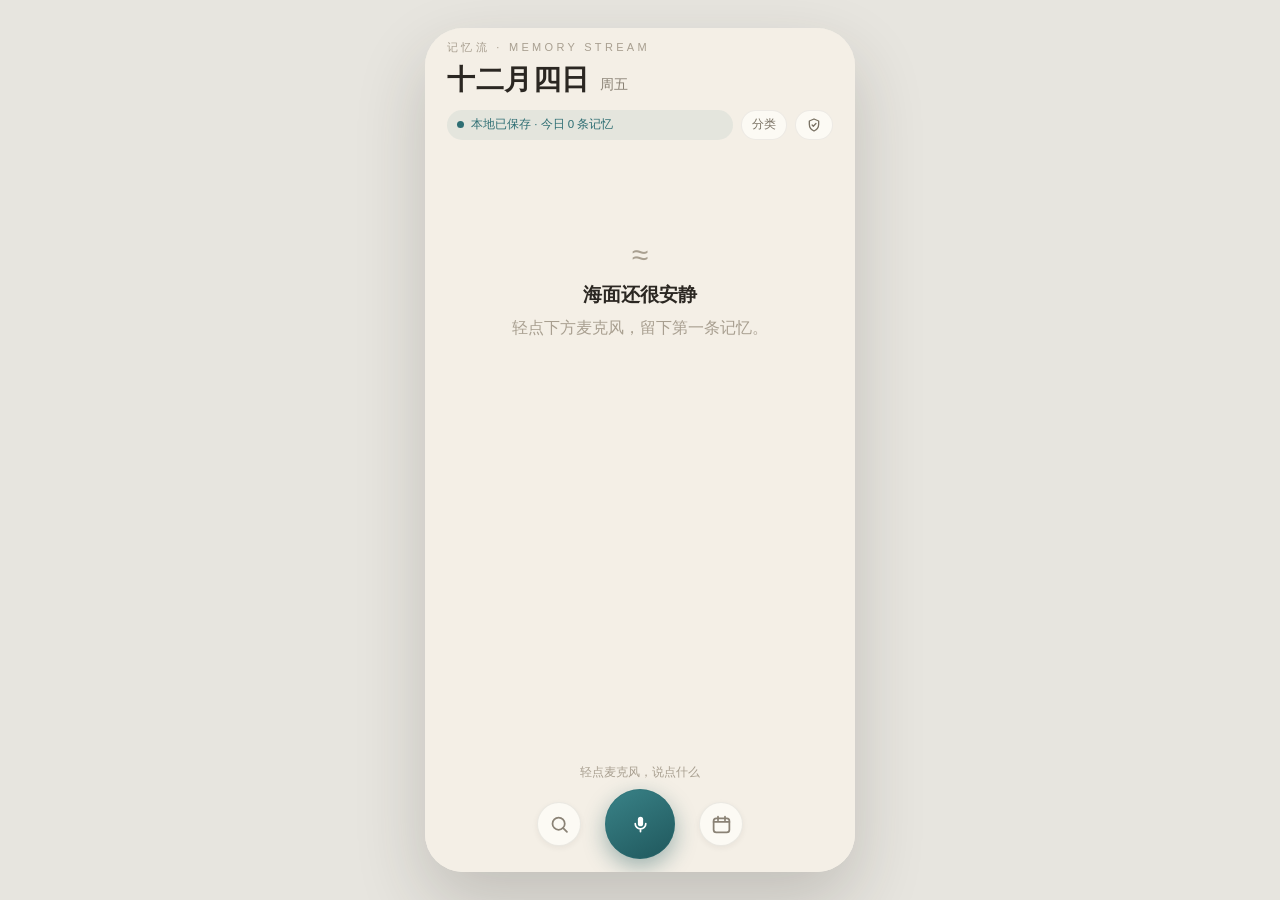
<file: index.html>
<!doctype html>
<html lang="zh-CN">
  <head>
    <meta charset="UTF-8" />
    <meta name="viewport" content="width=device-width, initial-scale=1, viewport-fit=cover" />
    <meta name="theme-color" content="#f4efe6" />
    <meta name="apple-mobile-web-app-capable" content="yes" />
    <meta name="apple-mobile-web-app-status-bar-style" content="default" />
    <meta name="apple-mobile-web-app-title" content="人生海海" />
    <meta name="format-detection" content="telephone=no" />
    <link rel="manifest" href="./manifest.webmanifest?v=1.5.7" />
    <link rel="apple-touch-icon" sizes="180x180" href="./icons/apple-touch-icon.png?v=1.5.7" />
    <link rel="icon" type="image/png" sizes="192x192" href="./icons/icon-192.png?v=1.5.7" />
    <link rel="icon" type="image/png" sizes="512x512" href="./icons/icon-512.png?v=1.5.7" />
    <link rel="stylesheet" href="./styles.css?v=1.7.3" />
    <title>人生海海 · 时间记忆流</title>
  </head>
  <body>
    <div id="app"></div>
    <div id="toast" class="toast" role="status" aria-live="polite"></div>
    <script type="module" src="./app.js?v=1.7.3"></script>
  </body>
</html>
</file>
<file: styles.css>
:root {
  color-scheme: light;
  --canvas: #e7e5df;
  --screen: #f4efe6;
  --card: #fcfaf4;
  --ink: #2b2722;
  --body: #5c5346;
  --muted: #7a7264;
  --ghost: #a89f90;
  --teal: #2e6e73;
  --teal-deep: #1f575c;
  --teal-light: #7fd4c9;
  --person: #c16a4e;
  --person-deep: #a6543a;
  --gold: #b08a3e;
  --gold-deep: #8a6b2e;
  --dark-a: #0e2a2e;
  --dark-b: #11383c;
  --dark-c: #0c262a;
  --serif: "Songti SC", "STSong", "Noto Serif SC", ui-serif, Georgia, serif;
  --sans: -apple-system, BlinkMacSystemFont, "PingFang SC", "Noto Sans SC", sans-serif;
}

* { box-sizing: border-box; }
html, body, #app { min-height: 100%; margin: 0; }
html { background: var(--canvas); -webkit-text-size-adjust: 100%; text-size-adjust: 100%; }
body {
  background: var(--canvas);
  color: var(--ink);
  font-family: var(--sans);
  -webkit-font-smoothing: antialiased;
  -webkit-tap-highlight-color: transparent;
  overscroll-behavior: none;
  overflow-wrap: break-word;
}
button, input, textarea { font: inherit; }
button { cursor: pointer; }

.app-shell {
  position: relative;
  width: min(100%, 430px);
  min-height: 100dvh;
  margin: 0 auto;
  overflow: hidden;
  background: var(--screen);
}

.screen {
  min-height: 100dvh;
  padding: calc(env(safe-area-inset-top) + 12px) 0 calc(env(safe-area-inset-bottom) + 108px);
  background: var(--screen);
}

.screen.dark {
  color: #eaf2ee;
  background: linear-gradient(170deg, var(--dark-a), var(--dark-b) 55%, var(--dark-c));
  padding-bottom: calc(env(safe-area-inset-bottom) + 28px);
}

.page-pad { padding-inline: 22px; }
.eyebrow {
  margin: 0 0 8px;
  color: var(--ghost);
  font-size: 11px;
  letter-spacing: .3em;
}
.display-title {
  margin: 0;
  font: 600 28px/1.2 var(--serif);
  letter-spacing: .02em;
}
.date-line { display: flex; align-items: baseline; gap: 10px; }
.date-line span { color: #8a8275; font-size: 14px; }
.header-actions { display: flex; gap: 8px; margin-top: 13px; }
.sync-badge, .soft-button {
  display: inline-flex;
  align-items: center;
  gap: 7px;
  min-height: 30px;
  border: 0;
  border-radius: 999px;
  padding: 5px 10px;
  color: var(--teal);
  background: rgba(46, 110, 115, .08);
  font-size: 11.5px;
  font-weight: 500;
}
.sync-badge { flex: 1; }
.sync-dot {
  width: 7px; height: 7px; border-radius: 50%;
  background: var(--teal);
  animation: pulse 2s ease-in-out infinite;
}
.soft-button {
  flex: none;
  color: var(--muted);
  background: var(--card);
  border: 1px solid rgba(43, 39, 34, .07);
}
.soft-button svg { width: 16px; height: 16px; }
.protect-button { position: relative; }
.protect-button.due::after {
  content: "";
  position: absolute;
  top: 3px; right: 3px;
  width: 7px; height: 7px;
  border: 2px solid var(--card);
  border-radius: 50%;
  background: var(--person);
}

.stream { padding-top: 20px; }
.day-label {
  margin: 14px 0 9px 26px;
  color: #8a8275;
  font-size: 12px;
  font-weight: 500;
}
.timeline {
  position: relative;
  padding-left: 18px;
}
.timeline::before {
  content: "";
  position: absolute;
  left: 5px; top: 7px; bottom: 2px;
  width: 2px;
  background: linear-gradient(rgba(46,110,115,.35), rgba(43,39,34,.06));
}
.memory-row { position: relative; margin-bottom: 14px; }
.timeline-dot {
  position: absolute;
  left: -18px; top: 17px;
  width: 11px; height: 11px;
  border: 2px solid var(--screen);
  border-radius: 50%;
  z-index: 1;
}
.memory-card {
  width: 100%;
  border: 1px solid rgba(43,39,34,.06);
  border-radius: 16px;
  padding: 13px 15px;
  text-align: left;
  color: inherit;
  background: var(--card);
  box-shadow: 0 1px 2px rgba(43,39,34,.04), 0 6px 16px rgba(43,39,34,.04);
}
.memory-card.warn { border-color: rgba(193,106,78,.22); }
.card-top { display: flex; align-items: center; justify-content: space-between; margin-bottom: 8px; }
.time { color: var(--ghost); font-size: 12px; font-variant-numeric: tabular-nums; }
.tag {
  display: inline-flex;
  align-items: center;
  gap: 5px;
  padding: 3px 9px;
  border-radius: 999px;
  font-size: 11px;
  font-weight: 500;
}
.tag::before { content: ""; width: 6px; height: 6px; border-radius: 50%; background: currentColor; }
.tag.person { color: var(--person-deep); background: rgba(193,106,78,.12); }
.tag.event { color: var(--teal); background: rgba(46,110,115,.12); }
.tag.content { color: var(--gold-deep); background: rgba(176,138,62,.12); }
.memory-text {
  margin: 0;
  font: 400 15px/1.68 var(--serif);
  letter-spacing: .01em;
}
.insight {
  display: flex;
  gap: 7px;
  margin-top: 10px;
  padding-top: 9px;
  border-top: 1px solid rgba(43,39,34,.07);
  color: var(--muted);
  font-size: 12.5px;
  line-height: 1.55;
}
.insight i { color: var(--teal); font-style: normal; }
.insight.warn { color: var(--person-deep); border-color: rgba(193,106,78,.16); }
.insight.warn i { color: var(--person); }

.dock {
  position: fixed;
  z-index: 20;
  bottom: 0;
  left: 50%;
  width: min(100%, 430px);
  transform: translateX(-50%);
  padding: 18px 0 calc(env(safe-area-inset-bottom) + 13px);
  text-align: center;
  background: linear-gradient(to top, var(--screen) 72%, rgba(244,239,230,0));
}
.stream-screen {
  display: flex;
  flex-direction: column;
  height: 100dvh;
  min-height: 0;
  padding-bottom: 0;
  overflow: hidden;
}
.stream-screen > header { flex: none; }
.stream-screen > .stream {
  flex: 1;
  min-height: 0;
  overflow-y: auto;
  overscroll-behavior-y: contain;
  -webkit-overflow-scrolling: touch;
  padding-bottom: 24px;
}
.stream-screen > .dock {
  position: relative;
  flex: none;
  bottom: auto;
  left: auto;
  width: 100%;
  transform: none;
}
.dock-note { display: block; margin-bottom: 9px; color: var(--ghost); font-size: 11.5px; }
.dock-actions { display: flex; justify-content: center; align-items: center; gap: 24px; }
.circle-button {
  display: grid;
  place-items: center;
  width: 44px; height: 44px;
  padding: 0;
  border: 1px solid rgba(43,39,34,.08);
  border-radius: 50%;
  color: #8a8275;
  background: var(--card);
  box-shadow: 0 2px 6px rgba(43,39,34,.06);
}
.circle-button svg, .record-button svg, .icon-button svg { width: 21px; height: 21px; }
.record-button {
  position: relative;
  display: grid;
  place-items: center;
  width: 70px; height: 70px;
  padding: 0;
  border: 0;
  border-radius: 50%;
  color: white;
  background: linear-gradient(150deg, #3a8388, var(--teal-deep));
  box-shadow: 0 8px 22px rgba(31,87,92,.4);
}
.record-button::before {
  content: "";
  position: absolute;
  inset: 0;
  border: 1.5px solid rgba(46,110,115,.4);
  border-radius: 50%;
  animation: ripple 2.6s ease-out infinite;
}

.topbar {
  display: grid;
  grid-template-columns: 44px 1fr 44px;
  align-items: center;
  min-height: 44px;
  padding-inline: 12px;
}
.topbar h1 {
  margin: 0;
  text-align: center;
  font-size: 15px;
  font-weight: 500;
}
.icon-button {
  display: grid;
  place-items: center;
  width: 42px; height: 42px;
  padding: 0;
  border: 0;
  border-radius: 50%;
  color: #8a8275;
  background: transparent;
}
.dark .icon-button { color: rgba(234,242,238,.75); }
.content-pad { padding: 8px 20px 24px; }

.search-box {
  position: relative;
  margin-bottom: 13px;
}
.search-box input {
  width: 100%;
  min-height: 44px;
  border: 1px solid rgba(43,39,34,.08);
  border-radius: 14px;
  padding: 0 14px 0 42px;
  outline: none;
  color: var(--ink);
  background: var(--card);
  font-size: 16px;
}
.search-box svg { position: absolute; left: 14px; top: 12px; width: 20px; color: var(--ghost); }
.chips { display: flex; gap: 8px; overflow-x: auto; padding-bottom: 14px; scrollbar-width: none; }
.chips::-webkit-scrollbar { display: none; }
.chip {
  flex: none;
  border: 0;
  border-radius: 999px;
  padding: 7px 14px;
  color: var(--teal);
  background: rgba(46,110,115,.09);
  font-size: 12.5px;
}
.chip.active { color: white; background: var(--teal); font-weight: 600; }
.result-label { margin: 0 0 12px; color: var(--ghost); font-size: 12px; }
.focus-line { margin: -2px 0 16px; color: var(--ghost); font-size: 13px; }
.focus-line strong { color: var(--teal); font-weight: 600; }
.dark .focus-line { color: rgba(234,242,238,.62); }
.dark .focus-line strong { color: var(--teal-light); }
.result-list { display: grid; gap: 12px; }
.empty {
  display: grid;
  place-items: center;
  gap: 10px;
  padding: 78px 24px 20px;
  color: var(--ghost);
  text-align: center;
}
.empty strong { color: var(--ink); font: 600 19px/1.4 var(--serif); }

.detail-meta { display: flex; align-items: center; gap: 8px; margin: 6px 0 12px; }
.detail-date { color: var(--ghost); font-size: 12px; }
.detail-text { margin: 0 0 16px; font: 400 21px/1.68 var(--serif); }
.source-line { display: flex; gap: 7px; padding-bottom: 17px; border-bottom: 1px solid rgba(43,39,34,.08); color: var(--ghost); font-size: 12.5px; }
.analysis-title { margin: 17px 0 13px; color: var(--teal); font-size: 12px; font-weight: 500; letter-spacing: .14em; }
.lens-list { display: grid; gap: 11px; }
.lens-card {
  padding: 14px 15px;
  border: 1px solid rgba(43,39,34,.07);
  border-radius: 16px;
  background: var(--card);
}
.lens-card.warn { border-color: rgba(193,106,78,.25); background: #fbefe7; }
.lens-head { display: flex; align-items: center; gap: 8px; margin-bottom: 8px; }
.lens-icon { display: grid; place-items: center; width: 26px; height: 26px; border-radius: 8px; background: rgba(46,110,115,.12); }
.lens-card.warn .lens-icon { color: var(--person); background: rgba(193,106,78,.15); }
.lens-head strong { font-size: 14px; }
.lens-badge { margin-left: auto; padding: 2px 8px; border-radius: 999px; color: white; background: var(--person); font-size: 10.5px; }
.lens-card p { margin: 0; color: var(--body); font-size: 13.5px; line-height: 1.66; }
.lens-card.warn p { color: #7b4a33; }
.detail-actions { display: grid; grid-template-columns: 1fr 1fr; gap: 10px; margin-top: 18px; }
.detail-actions .danger:last-child { grid-column: 1 / -1; }
.archive-note {
  display: flex;
  gap: 12px;
  margin-top: 17px;
  padding: 14px 15px;
  border: 1px solid rgba(46,110,115,.12);
  border-radius: 16px;
  background: rgba(46,110,115,.06);
}
.archive-note > span {
  flex: 0 0 auto;
  height: fit-content;
  padding: 4px 8px;
  border-radius: 999px;
  color: var(--teal);
  background: rgba(46,110,115,.1);
  font-size: 10.5px;
}
.archive-note strong { display: block; color: var(--ink); font-size: 13.5px; }
.archive-note p { margin: 5px 0 0; color: var(--muted); font-size: 12px; line-height: 1.6; }
.action-button {
  min-height: 44px;
  border: 1px solid rgba(43,39,34,.08);
  border-radius: 13px;
  color: var(--teal);
  background: var(--card);
  font-size: 13.5px;
  font-weight: 600;
}
.action-button.danger { color: var(--person-deep); }

.lens-overview { padding-top: 14px; }
.lens-overview > .display-title { margin-bottom: 17px; }
.overview-card {
  margin-bottom: 13px;
  padding: 16px;
  border: 1px solid color-mix(in srgb, var(--accent) 22%, transparent);
  border-radius: 18px;
  background: var(--card);
}
.overview-head { display: flex; align-items: center; gap: 11px; }
.overview-icon {
  display: grid; place-items: center;
  width: 40px; height: 40px;
  border-radius: 12px;
  color: var(--accent);
  background: color-mix(in srgb, var(--accent) 13%, transparent);
  font-size: 19px;
}
.overview-copy { flex: 1; }
.overview-copy strong { display: block; font-size: 17px; }
.overview-copy span { color: var(--ghost); font-size: 11.5px; }
.facet-list { display: flex; gap: 7px; flex-wrap: wrap; margin-top: 12px; }
.facet-list span { padding: 5px 11px; border-radius: 999px; color: var(--accent); background: color-mix(in srgb, var(--accent) 10%, transparent); font-size: 11.5px; }
.md-card { margin-top: 18px; padding: 16px; border-radius: 16px; color: rgba(255,255,255,.7); background: var(--ink); }
.md-head { display: flex; align-items: center; gap: 9px; color: rgba(255,255,255,.92); font-size: 13px; font-weight: 500; }
.md-mark { display: grid; place-items: center; width: 28px; height: 28px; border-radius: 8px; color: #9fe3d8; background: rgba(255,255,255,.1); font: 700 11px ui-monospace, monospace; }
.md-preview { margin: 10px 0; padding: 10px 12px; border-radius: 9px; background: rgba(255,255,255,.05); font: 11.5px/1.75 ui-monospace, monospace; white-space: pre-wrap; }
.md-card p { margin: 0; color: rgba(255,255,255,.4); font-size: 11px; line-height: 1.6; }
.md-actions { display: grid; grid-template-columns: 1fr 1fr; gap: 9px; margin-top: 12px; }
.md-actions .action-button { color: var(--teal-light); border-color: rgba(255,255,255,.12); background: rgba(255,255,255,.06); }

.dark .eyebrow { color: rgba(234,242,238,.45); }
.summary { padding-top: 10px; }
.summary .display-title { margin-bottom: 16px; }
.direction-card, .prediction-card {
  padding: 17px;
  border: 1px solid rgba(127,212,201,.18);
  border-radius: 18px;
  background: rgba(255,255,255,.05);
}
.direction-label { color: rgba(127,212,201,.85); font-size: 12px; letter-spacing: .12em; }
.direction-quote { margin: 12px 0 15px; font: 400 18px/1.6 var(--serif); }
.codex-refresh {
  width: 100%;
  min-height: 43px;
  border: 1px solid rgba(127,212,201,.25);
  border-radius: 13px;
  color: #dff7f2;
  background: rgba(127,212,201,.1);
  font-size: 12.5px;
  font-weight: 600;
}
.codex-refresh:disabled { opacity: .48; }
.people-lines { display: grid; gap: 9px; }
.people-lines article {
  padding: 13px 14px;
  border: 1px solid rgba(255,255,255,.09);
  border-radius: 14px;
  background: rgba(255,255,255,.045);
}
.people-lines article > div { display: flex; align-items: baseline; justify-content: space-between; gap: 12px; }
.people-lines strong { font-size: 14px; }
.people-lines span { color: rgba(234,242,238,.42); font-size: 11px; }
.people-lines p { margin: 6px 0 0; color: rgba(234,242,238,.64); font-size: 12.5px; line-height: 1.62; }
.direction-list { display: grid; gap: 10px; }
.direction-list article {
  position: relative;
  padding: 14px 15px;
  border: 1px solid rgba(127,212,201,.13);
  border-radius: 15px;
  background: rgba(255,255,255,.045);
}
.direction-list strong { display: block; padding-right: 70px; font-size: 13.5px; }
.direction-list p { margin: 7px 0; color: rgba(234,242,238,.6); font-size: 12px; line-height: 1.58; }
.direction-list div { color: #ccece6; font-size: 12.5px; line-height: 1.58; }
.direction-list span { position: absolute; top: 14px; right: 14px; color: rgba(127,212,201,.68); font-size: 10.5px; }
.goals { display: grid; grid-template-columns: 1fr 1fr; gap: 14px; }
.goal-label { display: flex; justify-content: space-between; margin-bottom: 6px; color: rgba(234,242,238,.62); font-size: 11.5px; }
.bar { height: 6px; overflow: hidden; border-radius: 99px; background: rgba(255,255,255,.1); }
.bar i { display: block; height: 100%; border-radius: inherit; background: linear-gradient(90deg, #5fc2bc, #7fd4c9); }
.bar.warm i { background: linear-gradient(90deg, var(--person), #d98a6e); }
.section-label { margin: 19px 2px 11px; color: rgba(234,242,238,.42); font-size: 11px; letter-spacing: .18em; }
.warning-row { display: flex; gap: 11px; margin-bottom: 9px; padding: 13px 14px; border: 1px solid rgba(217,138,110,.3); border-radius: 14px; color: #f2c7b5; background: rgba(193,106,78,.14); }
.warning-row.gold { color: #e7ce92; border-color: rgba(176,138,62,.3); background: rgba(176,138,62,.13); }
.warning-row strong { display: block; margin-bottom: 3px; font-size: 13.5px; }
.warning-row p { margin: 0; opacity: .8; font-size: 12.5px; line-height: 1.6; }
.prediction-card { border-color: rgba(255,255,255,.1); border-radius: 14px; }
.prediction-head { display: flex; align-items: baseline; justify-content: space-between; margin-bottom: 10px; }
.prediction-head strong { min-width: 0; padding-right: 12px; line-height: 1.45; }
.prediction-head span { color: var(--teal-light); font: 600 24px var(--serif); }
.prediction-card p { margin: 10px 0 0; color: rgba(234,242,238,.6); font-size: 12px; line-height: 1.6; }
.privacy-note { margin: 20px 0 0; text-align: center; color: rgba(234,242,238,.42); font-size: 11.5px; line-height: 1.7; }

.modal {
  position: fixed;
  z-index: 50;
  inset: 0;
  display: flex;
  justify-content: center;
  background: rgba(43,39,34,.32);
  backdrop-filter: blur(7px);
}
.modal-panel {
  width: min(100%, 430px);
  min-height: 100dvh;
  padding: calc(env(safe-area-inset-top) + 10px) 24px calc(env(safe-area-inset-bottom) + 26px);
  background: var(--screen);
}
.composer {
  color: #eaf2ee;
  background: radial-gradient(120% 80% at 50% 18%, #16474c, var(--dark-a) 60%, #0a2125);
}
.composer-head { display: flex; align-items: center; justify-content: space-between; min-height: 44px; }
.text-button { border: 0; padding: 8px 0; color: inherit; background: transparent; }
.composer-status { color: rgba(234,242,238,.7); font-size: 12px; }
.mic-orb {
  position: relative;
  display: grid; place-items: center;
  width: 96px; height: 96px;
  margin: 54px auto 45px;
  border: 0;
  border-radius: 50%;
  color: white;
  background: radial-gradient(circle at 38% 32%, #5fc2bc, var(--teal));
  box-shadow: 0 0 44px rgba(95,194,188,.45);
  animation: breathe 3.2s ease-in-out infinite;
}
.mic-orb::before, .mic-orb::after {
  content: "";
  position: absolute;
  width: 150px; height: 150px;
  border: 1px solid rgba(127,212,201,.3);
  border-radius: 50%;
  animation: ripple 3s ease-out infinite;
}
.mic-orb::after { animation-delay: 1.5s; }
.composer-label { color: rgba(234,242,238,.4); font-size: 11px; letter-spacing: .25em; }
.composer textarea, .editor-area {
  width: 100%;
  min-height: 180px;
  resize: none;
  border: 0;
  outline: none;
  padding: 14px 0;
  color: #eaf2ee;
  background: transparent;
  font: 400 21px/1.7 var(--serif);
}
.composer textarea::placeholder { color: rgba(234,242,238,.3); }
.composer-tip { margin: 0; color: rgba(159,227,216,.78); font-size: 12px; line-height: 1.6; }
.composer-bottom { position: absolute; left: 24px; right: 24px; bottom: calc(env(safe-area-inset-bottom) + 30px); text-align: center; }
.composer-bottom p { color: rgba(234,242,238,.5); font-size: 12px; }
.primary-button {
  min-width: 156px;
  min-height: 50px;
  border: 0;
  border-radius: 999px;
  color: var(--teal-deep);
  background: white;
  font-size: 15px;
  font-weight: 650;
  box-shadow: 0 8px 24px rgba(0,0,0,.3);
}
.primary-button:disabled { opacity: .45; }
.editor-panel { display: flex; flex-direction: column; }
.editor-area {
  flex: 1;
  min-height: 50dvh;
  margin-top: 20px;
  padding: 16px;
  color: var(--ink);
  border: 1px solid rgba(43,39,34,.08);
  border-radius: 16px;
  background: var(--card);
  font-size: 18px;
}
.editor-actions { display: flex; gap: 10px; margin-top: 15px; }
.editor-actions button { flex: 1; }

.install-sheet {
  align-self: flex-end;
  min-height: auto;
  margin-top: auto;
  padding-bottom: calc(env(safe-area-inset-bottom) + 24px);
  border-radius: 28px 28px 0 0;
}
.install-sheet h2 { margin: 10px 0 8px; font: 600 24px var(--serif); }
.install-sheet p { color: var(--body); font-size: 14px; line-height: 1.7; }
.install-steps { margin: 20px 0; padding: 0; list-style: none; counter-reset: steps; }
.install-steps li { counter-increment: steps; display: flex; gap: 12px; margin-bottom: 14px; color: var(--body); line-height: 1.5; }
.install-steps a { color: var(--teal); }
.install-steps code { font-size: 11px; }
.install-steps li::before { content: counter(steps); display: grid; place-items: center; flex: 0 0 27px; height: 27px; border-radius: 50%; color: white; background: var(--teal); font-size: 12px; font-weight: 700; }
.protection-sheet { max-height: calc(100dvh - env(safe-area-inset-top) - 10px); overflow-y: auto; }
.protection-symbol {
  display: grid;
  place-items: center;
  width: 54px; height: 54px;
  border-radius: 17px;
  color: var(--teal);
  background: rgba(46,110,115,.1);
}
.protection-symbol svg { width: 28px; height: 28px; }
.backup-status {
  display: flex;
  align-items: center;
  gap: 11px;
  margin: 18px 0;
  padding: 13px 14px;
  border: 1px solid rgba(46,110,115,.14);
  border-radius: 14px;
  background: rgba(46,110,115,.06);
}
.backup-status > span {
  display: grid; place-items: center;
  flex: 0 0 28px; height: 28px;
  border-radius: 50%;
  color: white;
  background: var(--teal);
  font-weight: 700;
}
.backup-status.due { border-color: rgba(193,106,78,.2); background: rgba(193,106,78,.07); }
.backup-status.due > span { background: var(--person); }
.backup-status strong, .backup-status small { display: block; }
.backup-status strong { color: var(--ink); font-size: 13.5px; }
.backup-status small { margin-top: 2px; color: var(--ghost); font-size: 11.5px; }
.protection-actions { display: grid; gap: 10px; }
.protection-action {
  display: flex;
  align-items: center;
  gap: 12px;
  width: 100%;
  min-height: 64px;
  border: 1px solid rgba(43,39,34,.08);
  border-radius: 16px;
  padding: 11px 13px;
  color: var(--ink);
  text-align: left;
  background: var(--card);
}
.protection-action.primary { border-color: rgba(46,110,115,.2); background: rgba(46,110,115,.07); }
.protection-action:disabled { opacity: .45; }
.protection-action > span {
  display: grid; place-items: center;
  flex: 0 0 36px; height: 36px;
  border-radius: 11px;
  color: var(--teal);
  background: rgba(46,110,115,.1);
  font-size: 20px;
}
.protection-action strong, .protection-action small { display: block; }
.protection-action strong { font-size: 14px; }
.protection-action small { margin-top: 3px; color: var(--ghost); font-size: 11.5px; }
.protection-kicker {
  margin: 18px 0 6px;
  color: var(--ink);
  font-size: 12px;
  font-weight: 700;
  letter-spacing: 0.04em;
}
.protection-hint {
  margin: 0 0 10px !important;
  color: var(--ghost) !important;
  font-size: 12px !important;
  line-height: 1.55 !important;
}
.cloud-backup-row {
  display: grid;
  grid-template-columns: 1fr 1fr;
  gap: 8px;
}
.protection-action.cloud {
  flex-direction: column;
  justify-content: center;
  gap: 4px;
  min-height: 82px;
  padding: 10px 6px;
  text-align: center;
}
.protection-action.cloud > span {
  flex: none;
  width: 28px;
  height: 28px;
  font-size: 13px;
  font-weight: 700;
}
.protection-action.cloud strong { font-size: 12.5px; }
.protection-action.cloud small { margin-top: 0; font-size: 10.5px; }
.uri-chip {
  display: block;
  margin-top: 6px;
  padding: 8px 10px;
  border-radius: 10px;
  background: var(--card);
  color: var(--ink);
  font-size: 11px;
  word-break: break-all;
}
.plain-link {
  display: block;
  margin: 17px auto 0;
  border: 0;
  padding: 7px;
  color: var(--teal);
  background: transparent;
  font-size: 12.5px;
}
.version-line {
  display: flex;
  align-items: center;
  justify-content: center;
  gap: 10px;
  margin-top: 4px;
  color: var(--ghost);
  font-size: 10.5px;
}
.version-line button {
  border: 0;
  padding: 6px;
  color: var(--teal);
  background: transparent;
  font-size: 10.5px;
}
.version-line button:disabled { opacity: .55; }
.field-label { display: grid; gap: 7px; margin-top: 15px; color: var(--body); font-size: 12.5px; }
.secure-field {
  width: 100%;
  min-height: 48px;
  border: 1px solid rgba(43,39,34,.1);
  border-radius: 13px;
  padding: 0 14px;
  outline: none;
  color: var(--ink);
  background: var(--card);
  font-size: 16px;
}
.secure-field:focus { border-color: rgba(46,110,115,.5); box-shadow: 0 0 0 3px rgba(46,110,115,.08); }
.privacy-box {
  display: grid;
  gap: 3px;
  margin: 16px 0;
  padding: 12px 13px;
  border-radius: 13px;
  color: #7b4a33;
  background: #fbefe7;
}
.privacy-box strong { font-size: 12.5px; }
.privacy-box span { font-size: 11.5px; line-height: 1.55; }
.privacy-box.teal { color: var(--teal-deep); background: rgba(46,110,115,.09); }
.codex-symbol { font: 700 24px/1 var(--serif); }
.danger-text { color: var(--person-deep); }
.urgent-sheet { text-align: center; }
.urgent-symbol {
  display: grid;
  place-items: center;
  width: 58px;
  height: 58px;
  margin: 2px auto 8px;
  border-radius: 18px;
  color: white;
  background: var(--person);
  font: 700 28px/1 var(--serif);
}
.urgent-sheet p { text-align: left; }
.urgent-boundary {
  padding: 10px 12px;
  border-radius: 12px;
  color: var(--muted) !important;
  background: rgba(43,39,34,.05);
  font-size: 11.5px !important;
}
.urgent-button { background: var(--person-deep); }
.wide-primary {
  width: 100%;
  min-height: 49px;
  border: 0;
  border-radius: 14px;
  color: white;
  background: var(--teal);
  font-size: 14.5px;
  font-weight: 650;
}
.wide-primary:disabled { opacity: .55; }
.file-name { padding: 9px 11px; border-radius: 10px; background: rgba(46,110,115,.07); overflow-wrap: anywhere; }
.restore-options { display: grid; gap: 9px; margin: 16px 0; }
.restore-option {
  display: grid;
  gap: 3px;
  width: 100%;
  border: 1px solid rgba(43,39,34,.08);
  border-radius: 13px;
  padding: 11px 12px;
  color: var(--ink);
  text-align: left;
  background: var(--card);
}
.restore-option.active { border-color: var(--teal); box-shadow: 0 0 0 2px rgba(46,110,115,.08); }
.restore-option.danger.active { border-color: var(--person); box-shadow: 0 0 0 2px rgba(193,106,78,.08); }
.restore-option strong { font-size: 13px; }
.restore-option span { color: var(--ghost); font-size: 11.5px; line-height: 1.45; }

.toast {
  position: fixed;
  z-index: 80;
  left: 50%; bottom: calc(env(safe-area-inset-bottom) + 26px);
  max-width: calc(100% - 40px);
  transform: translate(-50%, 20px);
  padding: 10px 15px;
  border-radius: 999px;
  color: white;
  background: rgba(43,39,34,.9);
  font-size: 13px;
  opacity: 0;
  pointer-events: none;
  transition: .2s ease;
}
.toast.show { opacity: 1; transform: translate(-50%, 0); }

@keyframes pulse { 50% { opacity: .35; } }
@keyframes ripple { from { transform: scale(.55); opacity: .5; } to { transform: scale(2.3); opacity: 0; } }
@keyframes breathe { 50% { transform: scale(1.055); } }
@media (prefers-reduced-motion: reduce) { *, *::before, *::after { animation: none !important; transition: none !important; } }
@media (min-width: 600px) {
  body { padding-block: 28px; }
  .app-shell { min-height: calc(100dvh - 56px); border-radius: 38px; box-shadow: 0 30px 70px rgba(43,39,34,.2); }
  .screen { min-height: calc(100dvh - 56px); }
  .dock { bottom: 28px; border-radius: 0 0 38px 38px; }
  .stream-screen { height: calc(100dvh - 56px); }
  .stream-screen > .dock { bottom: auto; }
}

/* 详情页 · 手动改分类 */
.classifier { margin: 18px 0; padding: 14px 16px; background: var(--card, #fcfaf4); border: 1px solid rgba(43,39,34,.07); border-radius: 16px; }
.classifier-head { display: flex; align-items: center; gap: 8px; font-size: 12px; color: var(--faint, #8a8275); margin-bottom: 10px; }
.locked-pill { font-size: 11px; color: var(--teal, #2e6e73); background: rgba(46,110,115,.1); padding: 2px 8px; border-radius: 999px; }
.kind-chips { padding-bottom: 10px; }
.subject-input { width: 100%; box-sizing: border-box; padding: 9px 12px; border: 1px solid rgba(43,39,34,.12); border-radius: 10px; font-size: 16px; background: #fff; color: var(--ink, #2b2722); margin-bottom: 8px; }
.subject-input:focus { outline: none; border-color: var(--teal, #2e6e73); }
.classifier-note { font-size: 12px; color: var(--ghost, #a89f90); margin: 0; line-height: 1.5; }

/* 分类页 · 人物/主题时间线入口 */
.subject-chips { display: flex; flex-wrap: wrap; gap: 8px; margin-top: 4px; }
.topic-chips { display: flex; flex-wrap: wrap; gap: 8px; margin-bottom: 18px; }
.lens-all { margin-top: 12px; width: 100%; border: 0; background: rgba(43,39,34,.05); color: var(--teal, #2e6e73); border-radius: 10px; padding: 10px; font-size: 13px; font-weight: 600; cursor: pointer; }
.lens-all:active { background: rgba(43,39,34,.09); }
.people-lines article { cursor: pointer; }

/* 信号操作（标记已处理 / 记为跟进 / 恢复） */
.signal-actions { display: flex; gap: 8px; margin-top: 10px; }
.signal-btn { border: 0; border-radius: 8px; padding: 6px 12px; font-size: 12px; font-weight: 600; cursor: pointer; background: rgba(255,255,255,.16); color: inherit; }
.signal-btn:active { background: rgba(255,255,255,.28); }
.signal-btn.ghost { background: transparent; border: 1px solid currentColor; opacity: .8; }
.warning-row.resolved { opacity: .55; }
.resolved-toggle { width: 100%; border: 0; background: transparent; color: rgba(234,242,238,.5); font-size: 12px; padding: 8px; margin-bottom: 8px; cursor: pointer; }

/* 切页 / 弹层进场（prefers-reduced-motion 时由全局规则自动关闭） */
@keyframes viewIn { from { opacity: 0; transform: translateY(8px); } to { opacity: 1; transform: none; } }
.view-enter { animation: viewIn .24s ease both; }
@keyframes panelIn { from { opacity: 0; transform: translateY(24px); } to { opacity: 1; transform: none; } }
.modal-panel { animation: panelIn .2s cubic-bezier(.2,.7,.2,1) both; }
</file>
